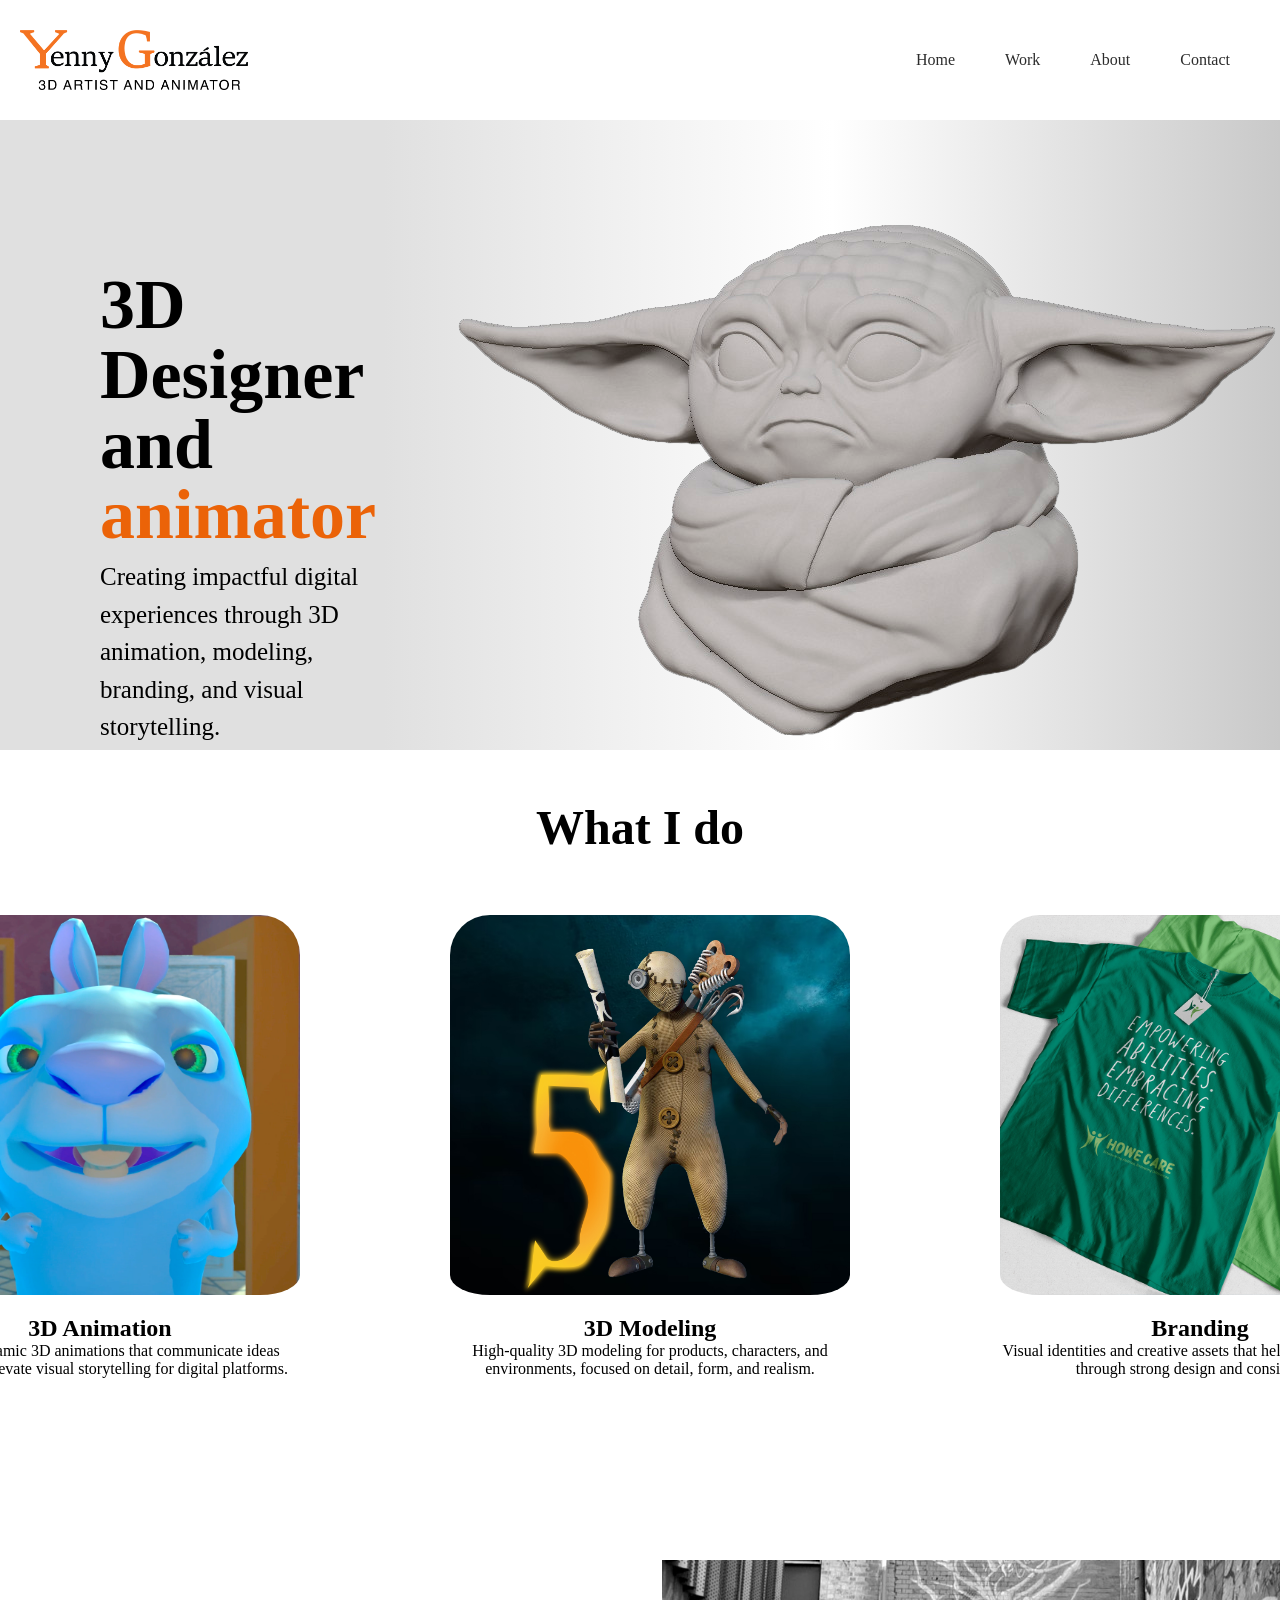
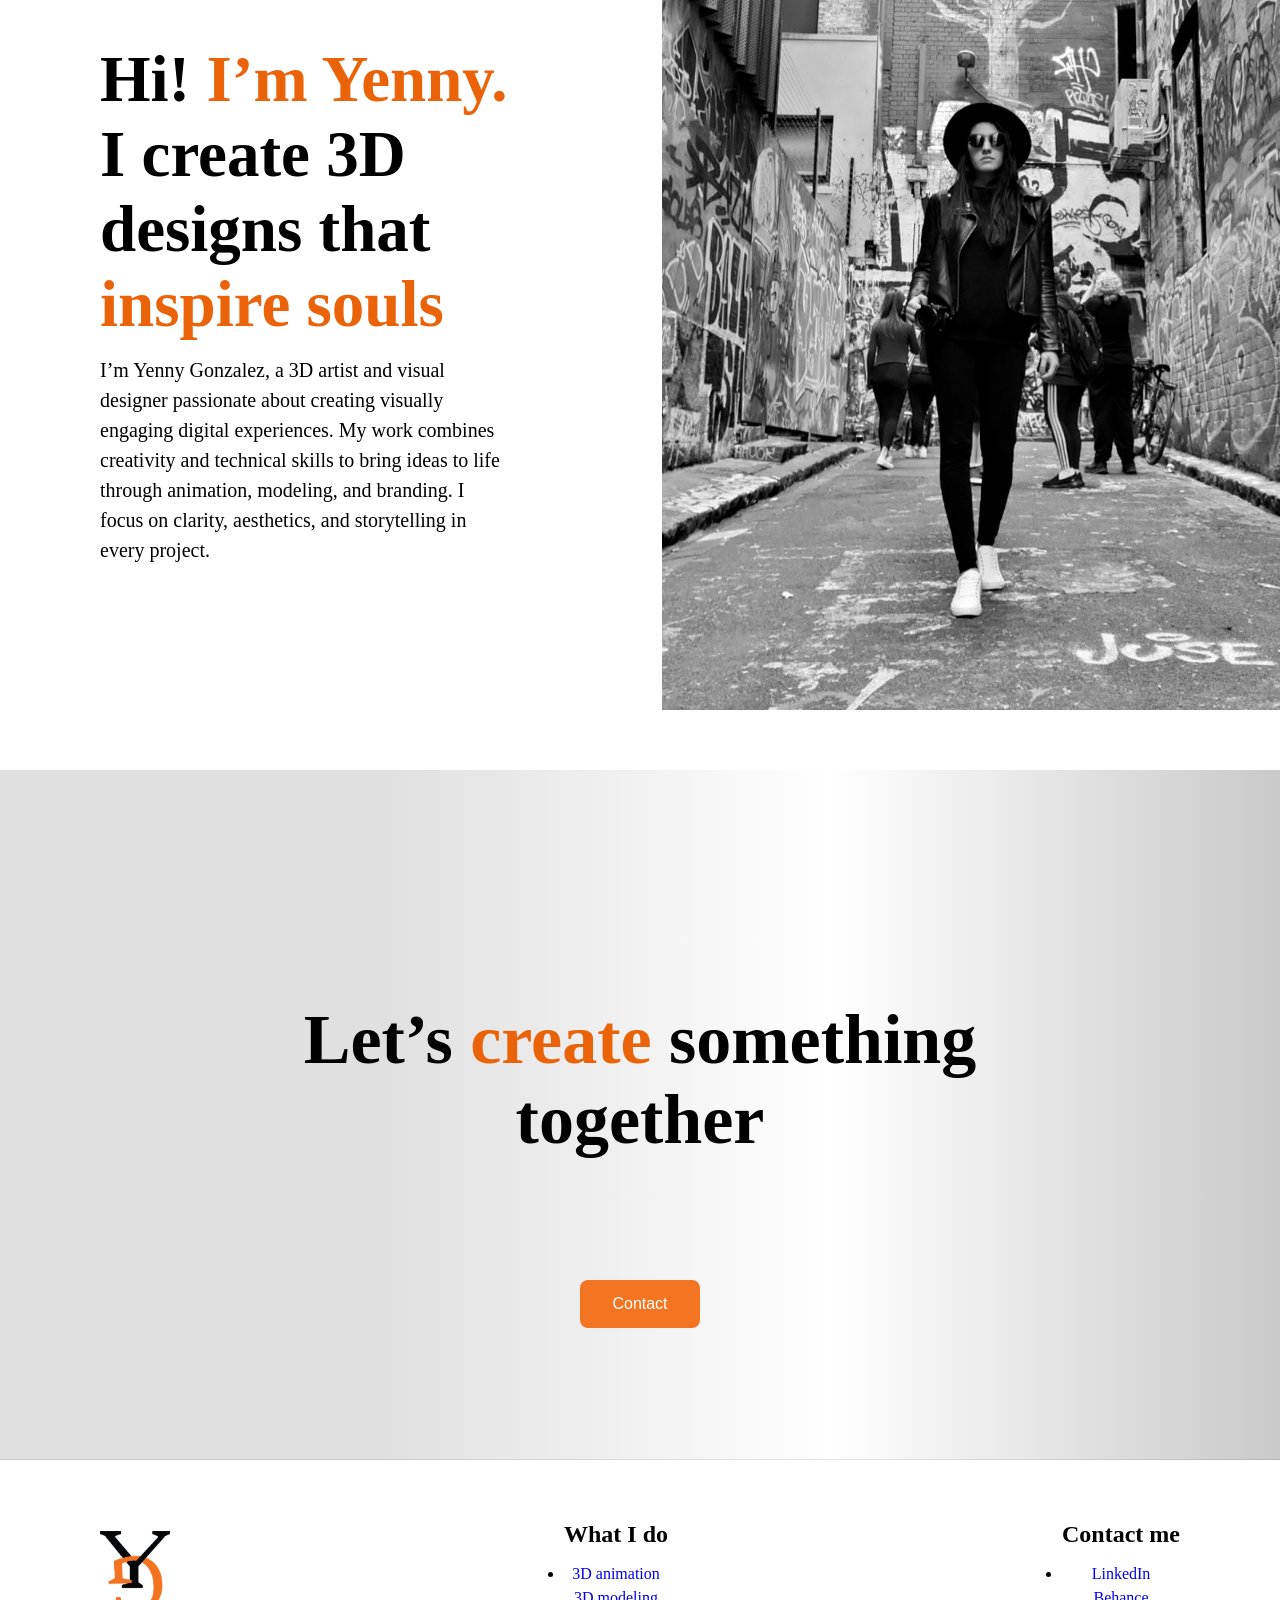
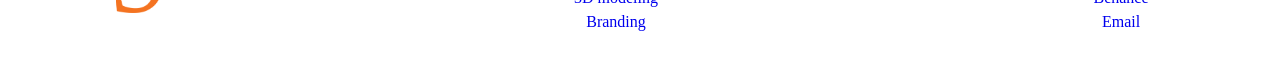
<file: src/index.html>
<!DOCTYPE html>
<html lang="en">

<head>
    <meta charset="UTF-8">
    <meta name="viewport" content="width=device-width, initial-scale=1.0">
    <title>Yenny's Website </title>
    <link rel="stylesheet" href="./style.css">

    <link rel="icon" type="image/png" href="./favicon-96x96.png" sizes="96x96" />
    <link rel="icon" type="image/svg+xml" href="/favicon.svg" />
    <link rel="shortcut icon" href="/favicon.ico" />
    <link rel="apple-touch-icon" sizes="180x180" href="/apple-touch-icon.png" />
    <meta name="apple-mobile-web-app-title" content="Yenny's Portfolio" />
    <link rel="manifest" href="/site.webmanifest" />


    <meta property="og:type" content="website">
    <meta property="og:title" content="Yenny's Portfolio">
    <meta property="og:url" content="https://eclectic-unicorn-446f92.netlify.app/">
    <meta property="og:image" content="file:///C:/Users/Yenag/Desktop/Uni/Web%20Dev/favicon/favicon-96x96.png">
    <meta property="og:description" content="Get to know all my work">


</head>

<body>
    <header>
        <section class="sitelogoandtitle">
            <img src="./assets/YGLogo.png" alt="Website logo">

        </section>

        <nav class="headernavbar">
            <a id="nav-active" href="./index.html" style="text-decoration: none; color: rgb(44, 44, 44);" >Home</a>
            <a href="./work.html" style="text-decoration: none; color: rgb(44, 44, 44)">Work</a>
            <a href="./about.html" style="text-decoration: none;color: rgb(44, 44, 44)">About</a>
            <a href="./contact.html" style="text-decoration: none; color: rgb(44, 44, 44)">Contact</a>
        </nav>
    </header>
    <main>
        <section id="heroimage">
            <!--Left site-->
            <section class="hero-text">
                <h1>3D Designer and <span style="color:rgb(235, 99, 8)">animator</span></h1>
                <h2>Creating impactful digital experiences through 3D animation, modeling, branding, and visual
                    storytelling.</h2>
                    <section id="contact-button">
                        <button>
                            Contact
                        </button>
                    </section>

            </section>
            <!--Right site-->
            <section class="hero-image">
                <img src="./assets/BabyYoda.png" alt="Baby Yoda png">
            </section>


        </section>

        <section id="services">
            <section class="services-text">
                <h1> What I do </h1>
            </section>


            <section id="services-container">
                <section class="image-animation">
                    <img src="./assets/3Danimation.png" alt="3D Animation" width="400" height="400">
                    <h2>
                        3D Animation
                    </h2>
                    <p class="Body-Content">I create dynamic 3D animations that communicate ideas clearly and elevate
                        visual storytelling for digital platforms.</p>
                </section>
                <section class="image-modeling">
                    <img src="./assets/3Dmodeling.jpg" alt="3D Modeling" width="400" height="400">
                    <h2> 3D Modeling </h2>
                    <p class="Body-Content">High-quality 3D modeling for products, characters, and environments, focused
                        on detail, form, and realism.</p>
                </section>
                <section class="image-branding">
                    <img src="./assets/Branding.png" alt="Branding" width="400" height="400">
                    <h2>Branding</h2>
                    <p class="Body-Content">Visual identities and creative assets that help brands stand out through
                        strong design and consistency.</p>
                </section>
            </section>


        </section>

        <section id="About">
            <!--Left site-->
            <section class="about-text">
                <h1>Hi! <span style="color:rgb(235, 99, 8)">I’m Yenny.</span><br>
                    I create 3D designs that <span style="color:rgb(235, 99, 8)">inspire souls</span></h1>
                <p class="About-content">I’m Yenny Gonzalez, a 3D artist and visual designer passionate about creating
                    visually engaging digital experiences. My work combines creativity and technical skills to bring
                    ideas to life through animation, modeling, and branding. I focus on clarity, aesthetics, and
                    storytelling in every project.</p>
            </section>

            <!--Right site-->
            <section class="about-image" style="background-image: url(./assets/Yenny.jpg);">
            </section>
        </section>

        <section id="calltoaction">
            <section class="call-to-action">
                <h1>Let’s <span style="color:rgb(235, 99, 8)">create</span> something together</h1>
                <section id="contact-button">
                        <button>
                            Contact
                        </button>
                    </section>
            </section>
        </section>





    </main>
    <footer class="footer-container" >
            <section class="footer-column">
                <img src="./assets/YGIso.png" alt="Website Logo" width="70px">
            </section>
            <section class="services-links">
                <h2>What I do</h2>
                <ul>
                    <li>
                        <p><a href="/src/index.html" style="text-decoration: none;">3D animation</a></p>
                        <p><a href="/src/index.html" style="text-decoration: none;">3D modeling</a></p>
                        <p><a href="/src/index.html" style="text-decoration: none;">Branding</a></p>
                    </li>
                </ul>
            </section>
            <section class="Contact">
                <h2>Contact me</h2>
                <ul>
                    <li>
                        <p><a href="/src/index.html" style="text-decoration: none;">LinkedIn</a></p>
                        <p><a href="/src/index.html" style="text-decoration: none;">Behance</a></p>
                        <p><a href="/src/index.html" style="text-decoration: none;">Email</a></p>
                    </li>
                </ul>
            </section>
    </footer>
</body>

</html>
</file>
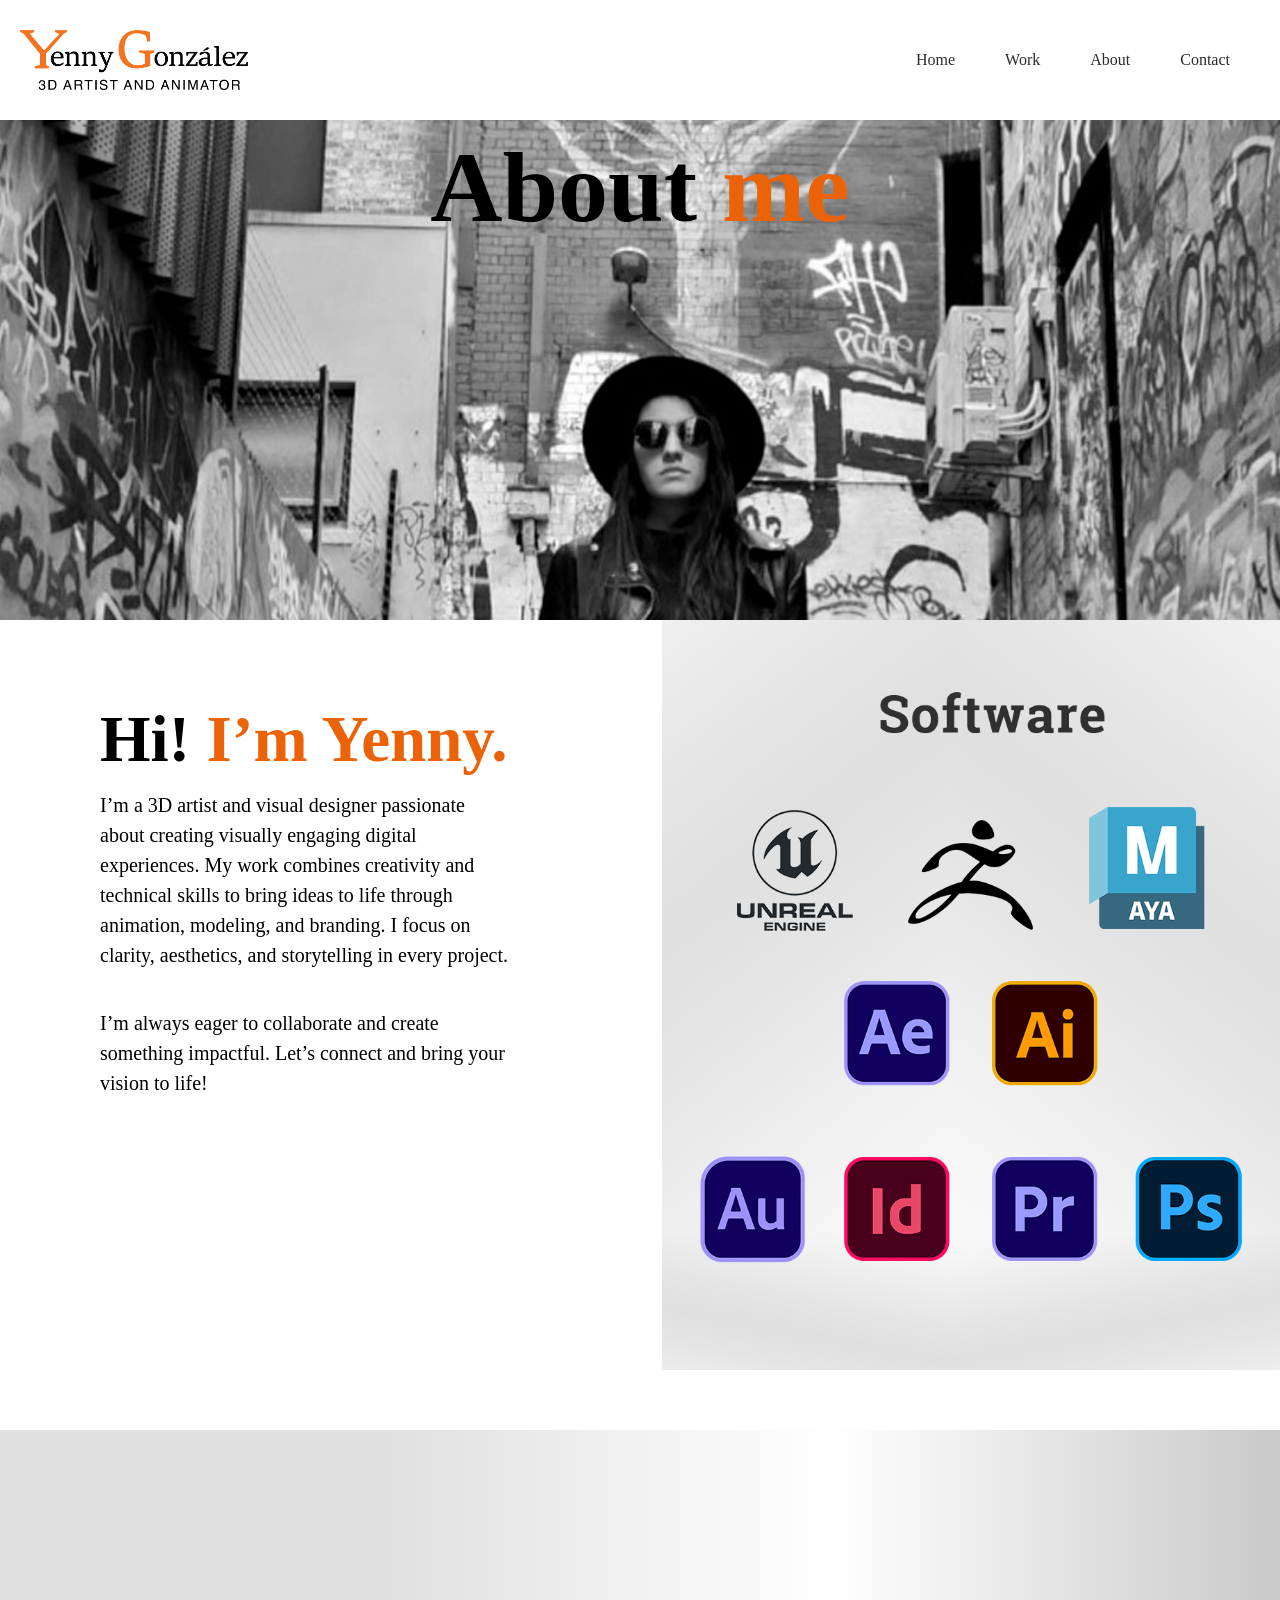
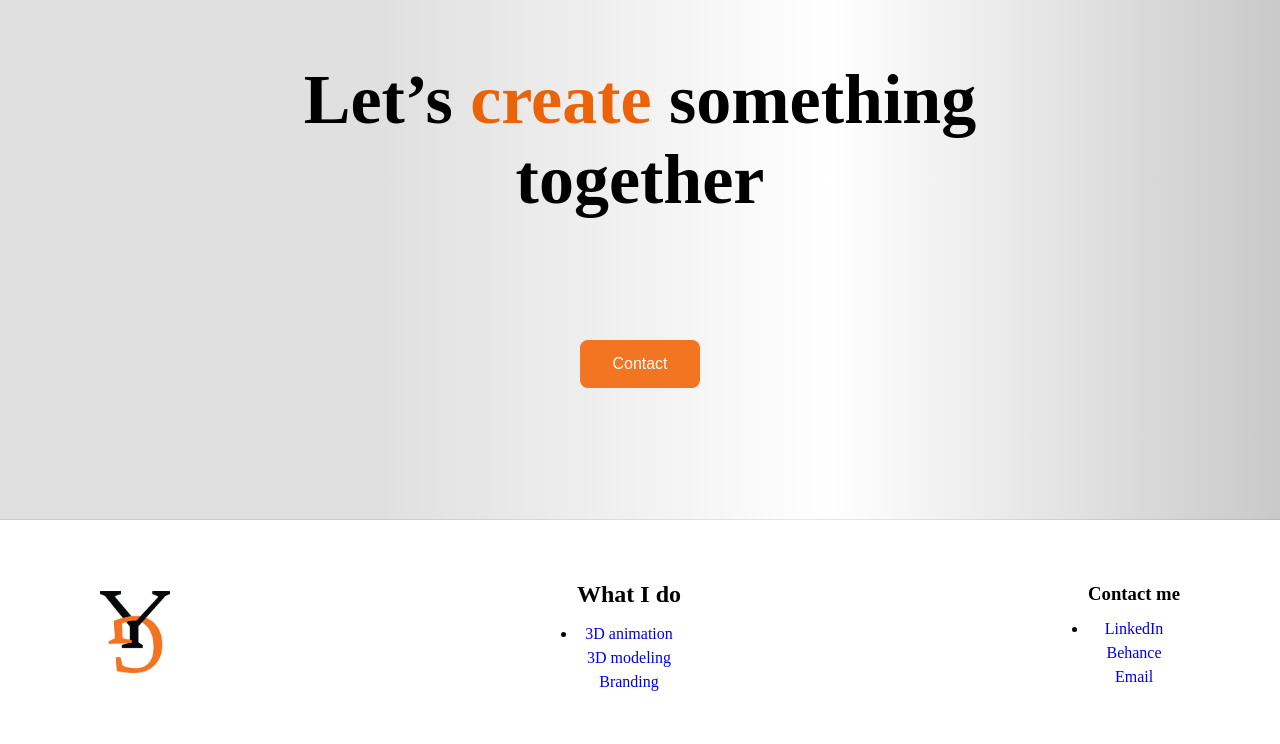
<file: src/about.html>
<!DOCTYPE html>
<html lang="en">

<head>
  <meta charset="UTF-8">
  <meta name="viewport" content="width=device-width, initial-scale=1.0">
  <title>Yenny's Website </title>
  <link rel="stylesheet" href="./style.css">

  <link rel="icon" type="image/png" href="./favicon-96x96.png" sizes="96x96" />
  <link rel="icon" type="image/svg+xml" href="/favicon.svg" />
  <link rel="shortcut icon" href="/favicon.ico" />
  <link rel="apple-touch-icon" sizes="180x180" href="/apple-touch-icon.png" />
  <meta name="apple-mobile-web-app-title" content="Yenny's Portfolio" />
  <link rel="manifest" href="/site.webmanifest" />


  <meta property="og:type" content="website">
  <meta property="og:title" content="Yenny's Portfolio">
  <meta property="og:url" content="https://eclectic-unicorn-446f92.netlify.app/">
  <meta property="og:image" content="file:///C:/Users/Yenag/Desktop/Uni/Web%20Dev/favicon/favicon-96x96.png">
  <meta property="og:description" content="Get to know all my work">

  <script src="./gallery.js" defer></script>


</head>

<body>
  <header>
    <section class="sitelogoandtitle">
      <img src="./assets/YGLogo.png" alt="Website logo">

    </section>

    <nav class="headernavbar">
      <a id="nav-active" href="./index.html" style="text-decoration: none; color: rgb(44, 44, 44);">Home</a>
      <a href="./index.html" style="text-decoration: none; color: rgb(44, 44, 44)">Work</a>
      <a href="./index.html" style="text-decoration: none;color: rgb(44, 44, 44)">About</a>
      <a href="./contact.html" style="text-decoration: none; color: rgb(44, 44, 44)">Contact</a>
    </nav>
  </header>
  <main>
    <section id="main-about">
      <section id="about-image"></section>
      <section class="about-text">
        <h1>About<span style="color:rgb(235, 99, 8)"> me</span></h1>
      </section>


    </section>

    <section id="About">
      <!--Left site-->
      <section class="about-text">
        <h1>Hi! <span style="color:rgb(235, 99, 8)">I’m Yenny.</span><br>
        </h1>

        <p class="About-content">I’m a 3D artist and visual designer passionate about creating visually engaging
          digital experiences. My work combines creativity and technical skills to bring ideas to life through
          animation, modeling, and branding. I focus on clarity, aesthetics, and storytelling in every project.</p>
        <br>
        <p class="About-content">I’m always eager to collaborate and create something impactful. Let’s connect and
          bring your vision to life!</p>

      </section>

      <!--Right site-->
      <section class="about-image" style="background-image: url(./assets/Software.png);">
      </section>
    </section>


    <section id="calltoaction">
      <section class="call-to-action">
        <h1>Let’s <span style="color:rgb(235, 99, 8)">create</span> something together</h1>
        <section id="contact-button">
          <button>
            Contact
          </button>
        </section>
      </section>
    </section>


  </main>
  <footer class="footer-container">
    <section class="footer-column">
      <img src="./assets/YGIso.png" alt="Website Logo" width="70px">
    </section>
    <section class="services-links">
      <h2>What I do</h2>
      <ul>
        <li>
          <p><a href="/src/index.html" style="text-decoration: none;">3D animation</a></p>
          <p><a href="/src/index.html" style="text-decoration: none;">3D modeling</a></p>
          <p><a href="/src/index.html" style="text-decoration: none;">Branding</a></p>
        </li>
      </ul>
    </section>
    <section class="Contact">
      <h3>Contact me</h3>
      <ul>
        <li>
          <p><a href="/src/index.html" style="text-decoration: none;">LinkedIn</a></p>
          <p><a href="/src/index.html" style="text-decoration: none;">Behance</a></p>
          <p><a href="/src/index.html" style="text-decoration: none;">Email</a></p>
        </li>
      </ul>
    </section>
  </footer>
</body>

</html>
</file>
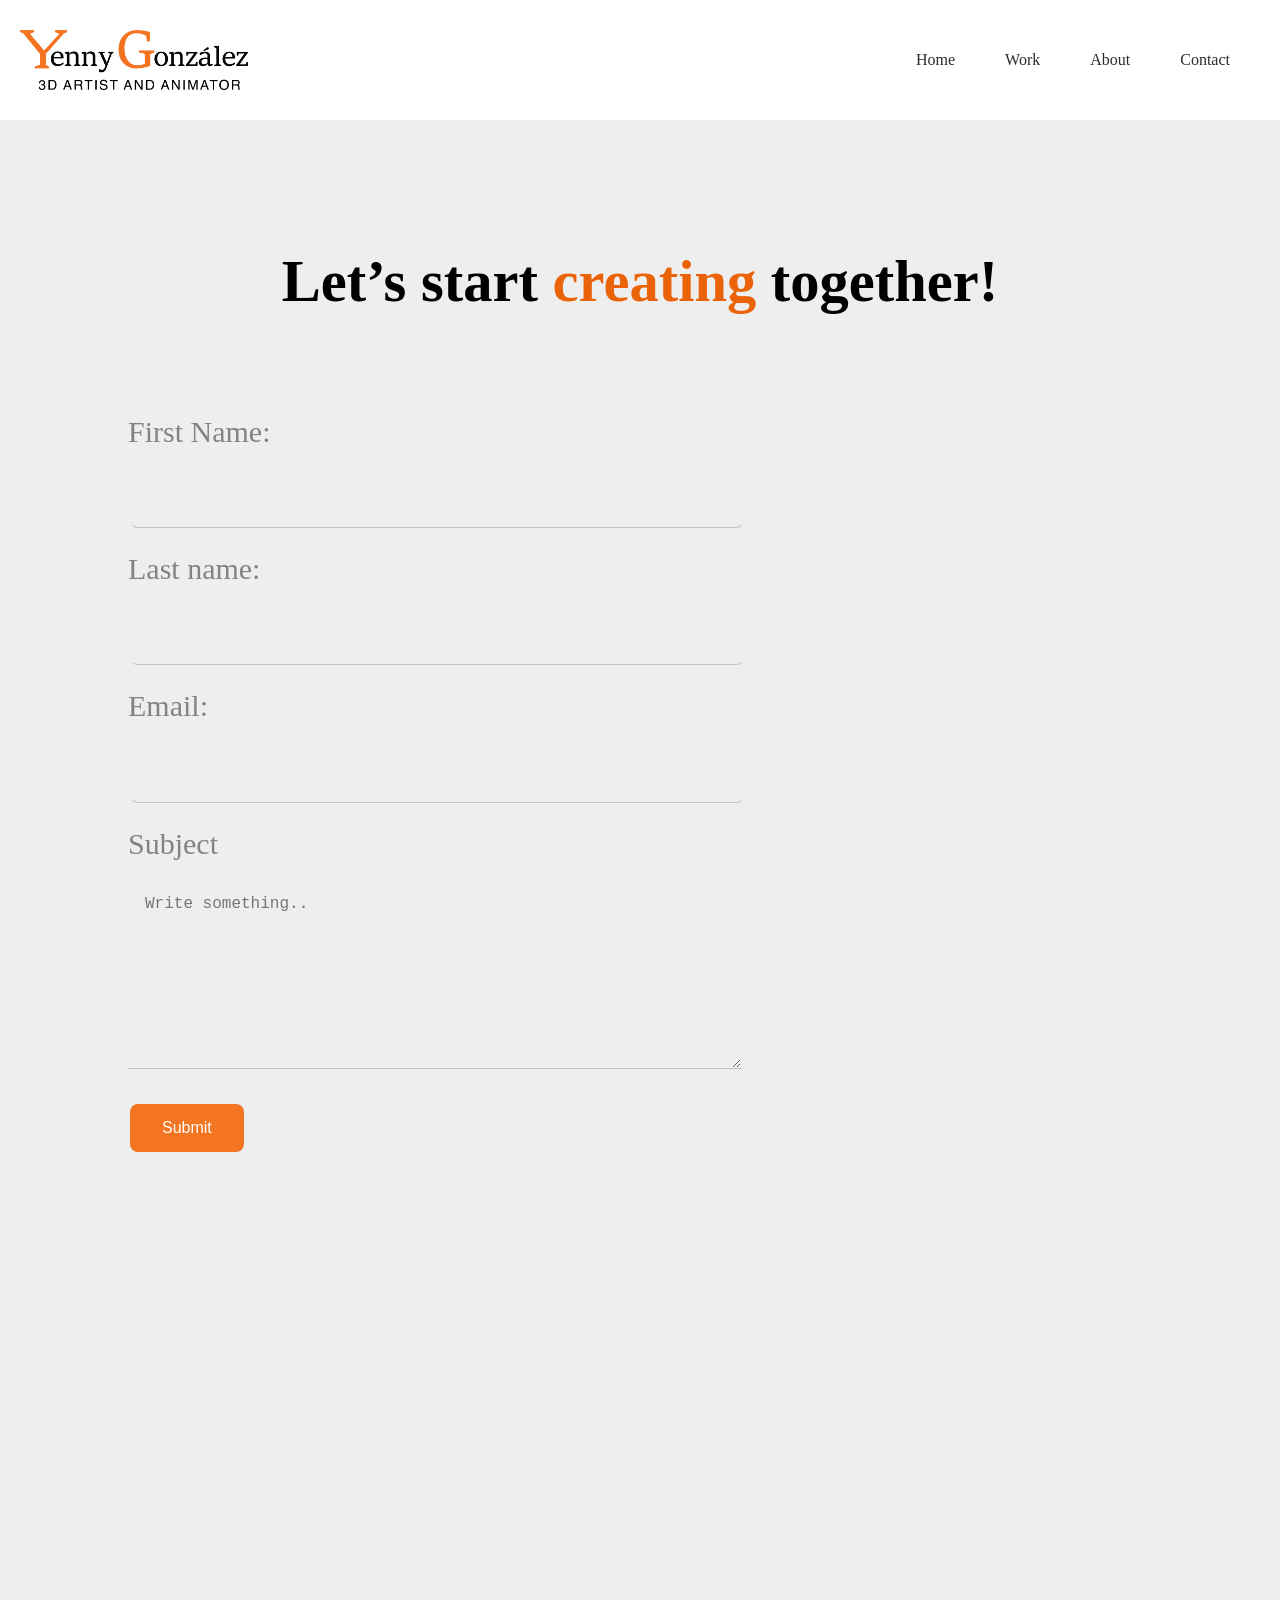
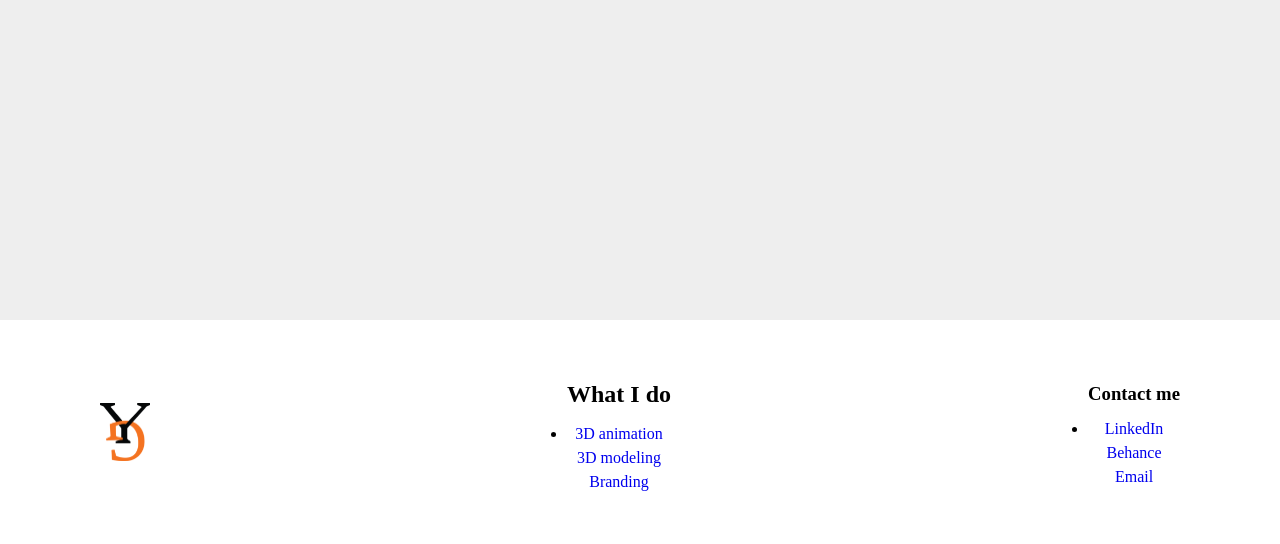
<file: src/contact.html>
<!DOCTYPE html>
<html lang="en">

<head>
    <meta charset="UTF-8">
    <meta name="viewport" content="width=device-width, initial-scale=1.0">
    <title>Yenny's Website </title>
    <link rel="stylesheet" href="./style.css">

    <link rel="icon" type="image/png" href="./favicon-96x96.png" sizes="96x96" />
    <link rel="icon" type="image/svg+xml" href="/favicon.svg" />
    <link rel="shortcut icon" href="/favicon.ico" />
    <link rel="apple-touch-icon" sizes="180x180" href="/apple-touch-icon.png" />
    <meta name="apple-mobile-web-app-title" content="Yenny's Portfolio" />
    <link rel="manifest" href="/site.webmanifest" />


    <meta property="og:type" content="website">
    <meta property="og:title" content="Yenny's Portfolio">
    <meta property="og:url" content="https://eclectic-unicorn-446f92.netlify.app/">
    <meta property="og:image" content="file:///C:/Users/Yenag/Desktop/Uni/Web%20Dev/favicon/favicon-96x96.png">
    <meta property="og:description" content="Get to know all my work">


</head>

<body>
    <header>
        <section class="sitelogoandtitle">
            <img src="./assets/YGLogo.png" alt="Website logo">

        </section>

        <nav class="headernavbar">
            <a id="nav-active" href="./index.html" style="text-decoration: none; color: rgb(44, 44, 44);" >Home</a>
            <a href="./index.html" style="text-decoration: none; color: rgb(44, 44, 44)">Work</a>
            <a href="./index.html" style="text-decoration: none;color: rgb(44, 44, 44)">About</a>
            <a href="./contact.html" style="text-decoration: none; color: rgb(44, 44, 44)">Contact</a>
        </nav>
       
    </header>
    <main>

        <section id="contactform">
            <section class="contact-form">
                <h1>Let’s start <span style="color:rgb(235, 99, 8)">creating</span> together!</h1>
                
    <section class="formsubmit">
    <form action="#">
        <label for="fname"> <span style="color: rgb(131, 131, 131);">First Name:</span></label><br>
        <input type="text" id="fname" name="fname"><br>
        <label for="lname"> <span style="color: rgb(131, 131, 131);">Last name:</span></label><br>
        <input type="text" id="lname" name="lname"><br>
        <label for="Email"><span style="color: rgb(131, 131, 131);">Email:</span></label><br>
        <input type="text" id="Email" name="Email"><br>
        <label for="subject"><span style="color: rgb(131, 131, 131);">Subject</span></label><br>
    <textarea id="subject" name="subject" placeholder="Write something.." style="height:200px"></textarea><br>
        <input type="submit" value="Submit">

    </form>
</section>
            </section>
        </section>





    </main>
    <footer class="footer-container">
            <section class="footer-column">
                <img src="./assets/YGIso.png" alt="Website Logo" width="50">
            </section>
            <section class="services-links">
                <h2>What I do</h2>
                <ul>
                    <li>
                    <p><a href="./index.html" style="text-decoration: none;">3D animation</a></p>
                    <p><a href="./index.html" style="text-decoration: none;">3D modeling</a></p>
                    <p><a href="./index.html" style="text-decoration: none;">Branding</a></p>
                    </li>
                </ul>
            </section>
            <section class="Contact">
                <h3>Contact me</h3>
                <ul>
                    <li>
                    <p><a href="./index.html" style="text-decoration: none;">LinkedIn</a></p>
                    <p><a href="./index.html" style="text-decoration: none;">Behance</a></p>
                    <p><a href="./index.html" style="text-decoration: none;">Email</a></p>
                    </li>
                </ul>
            </section>
    </footer>
</body>


</html>
</file>
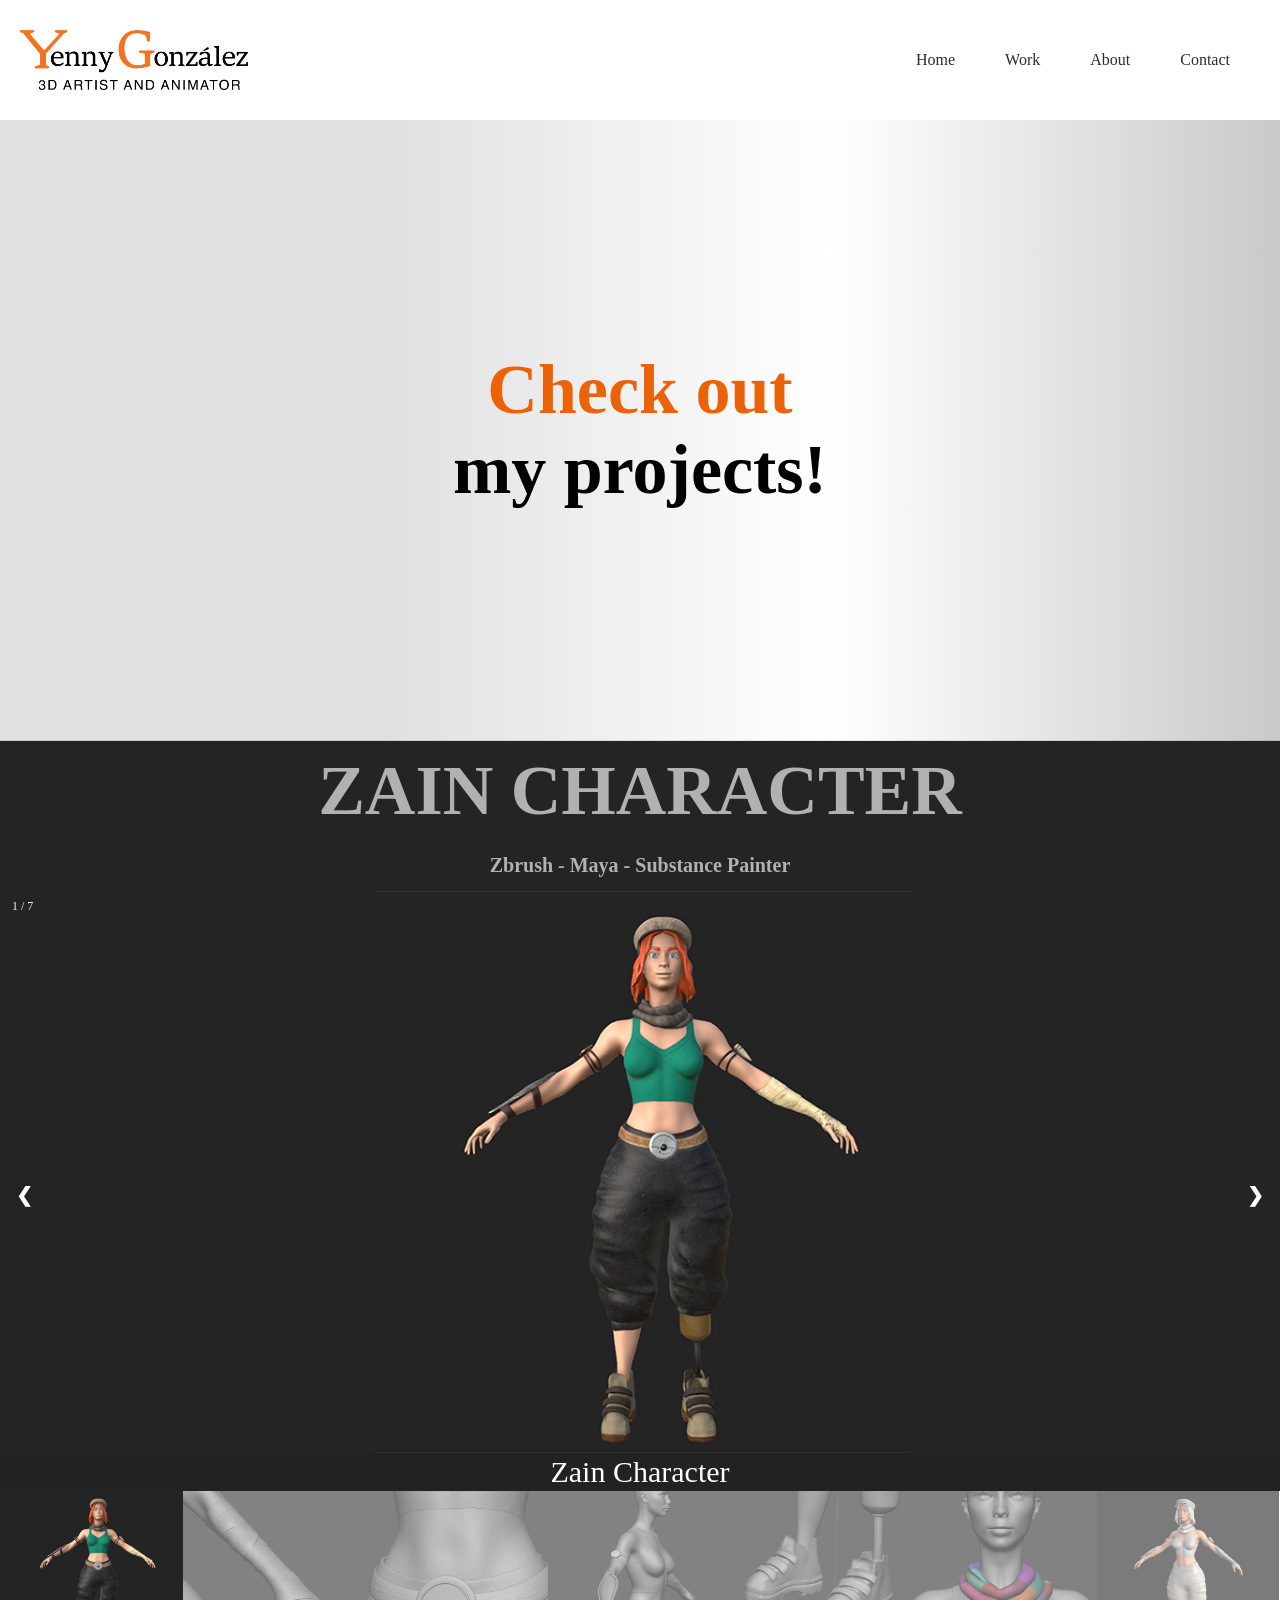
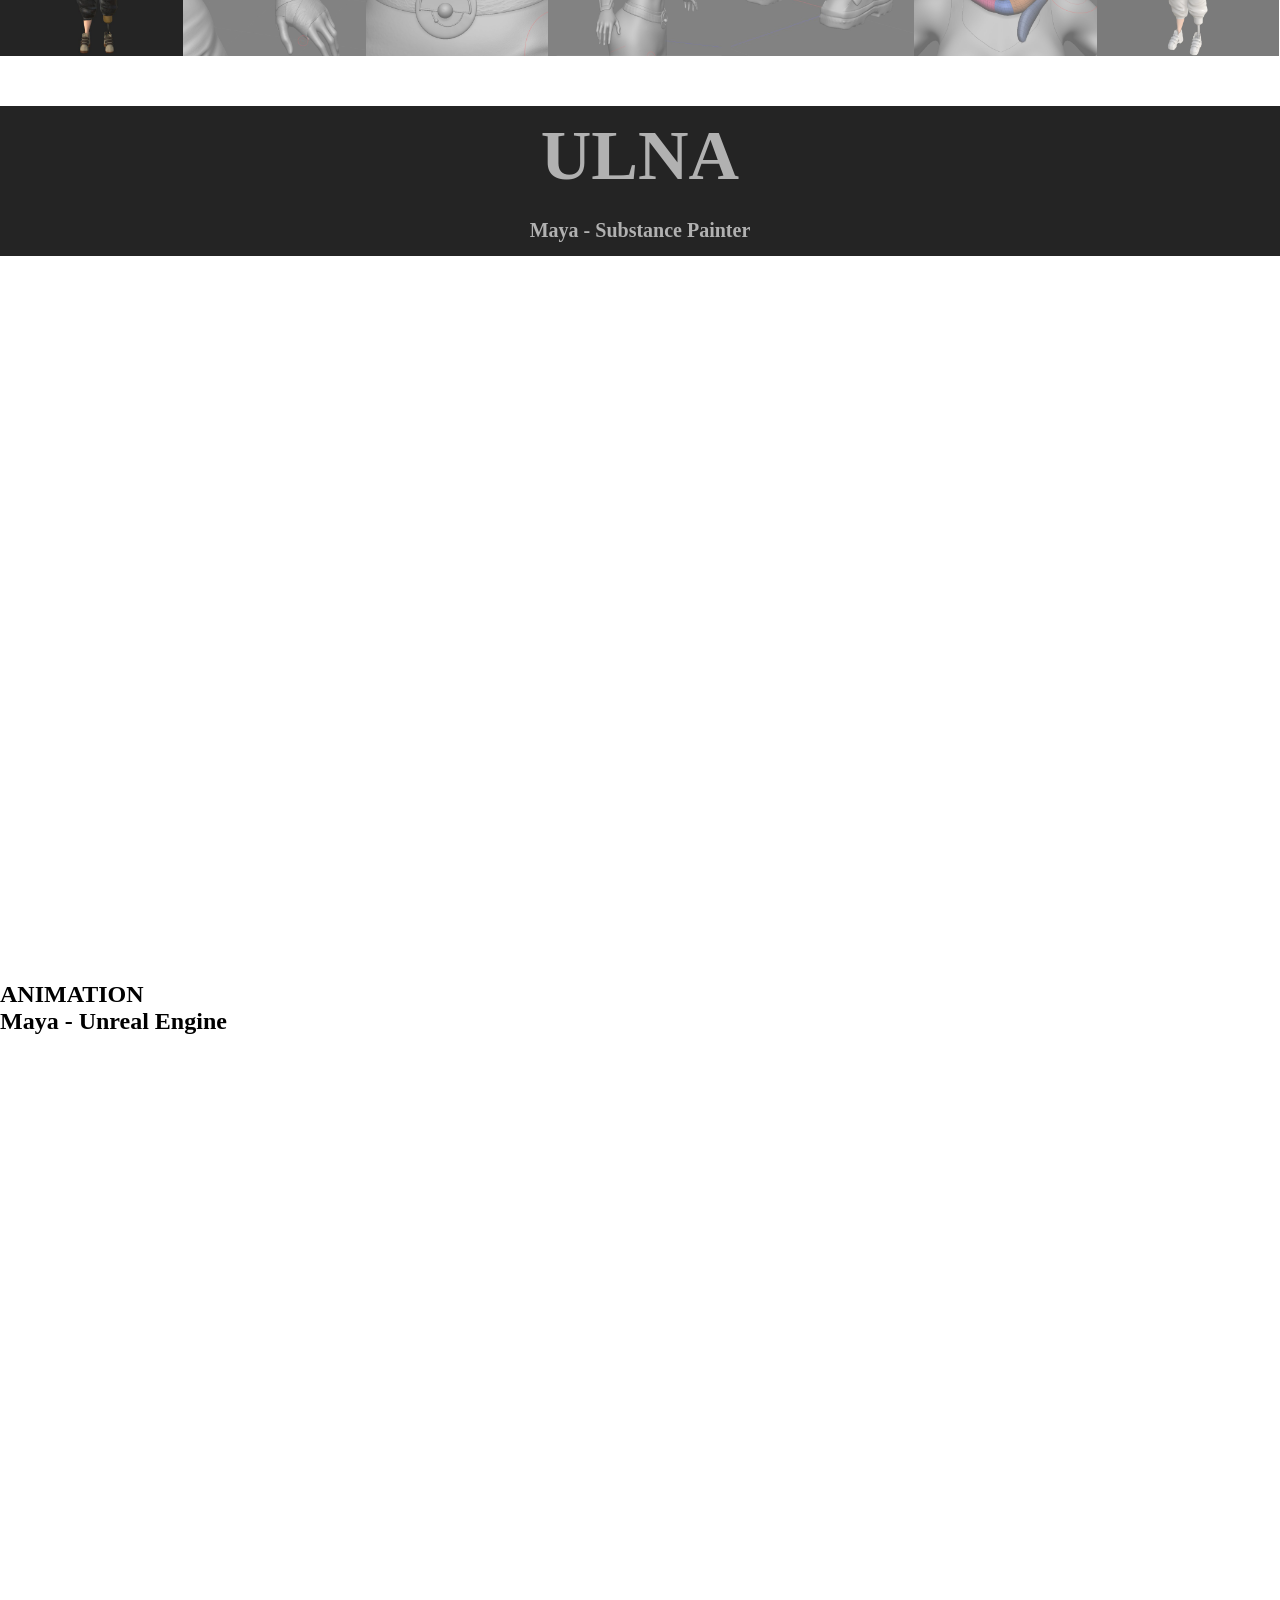
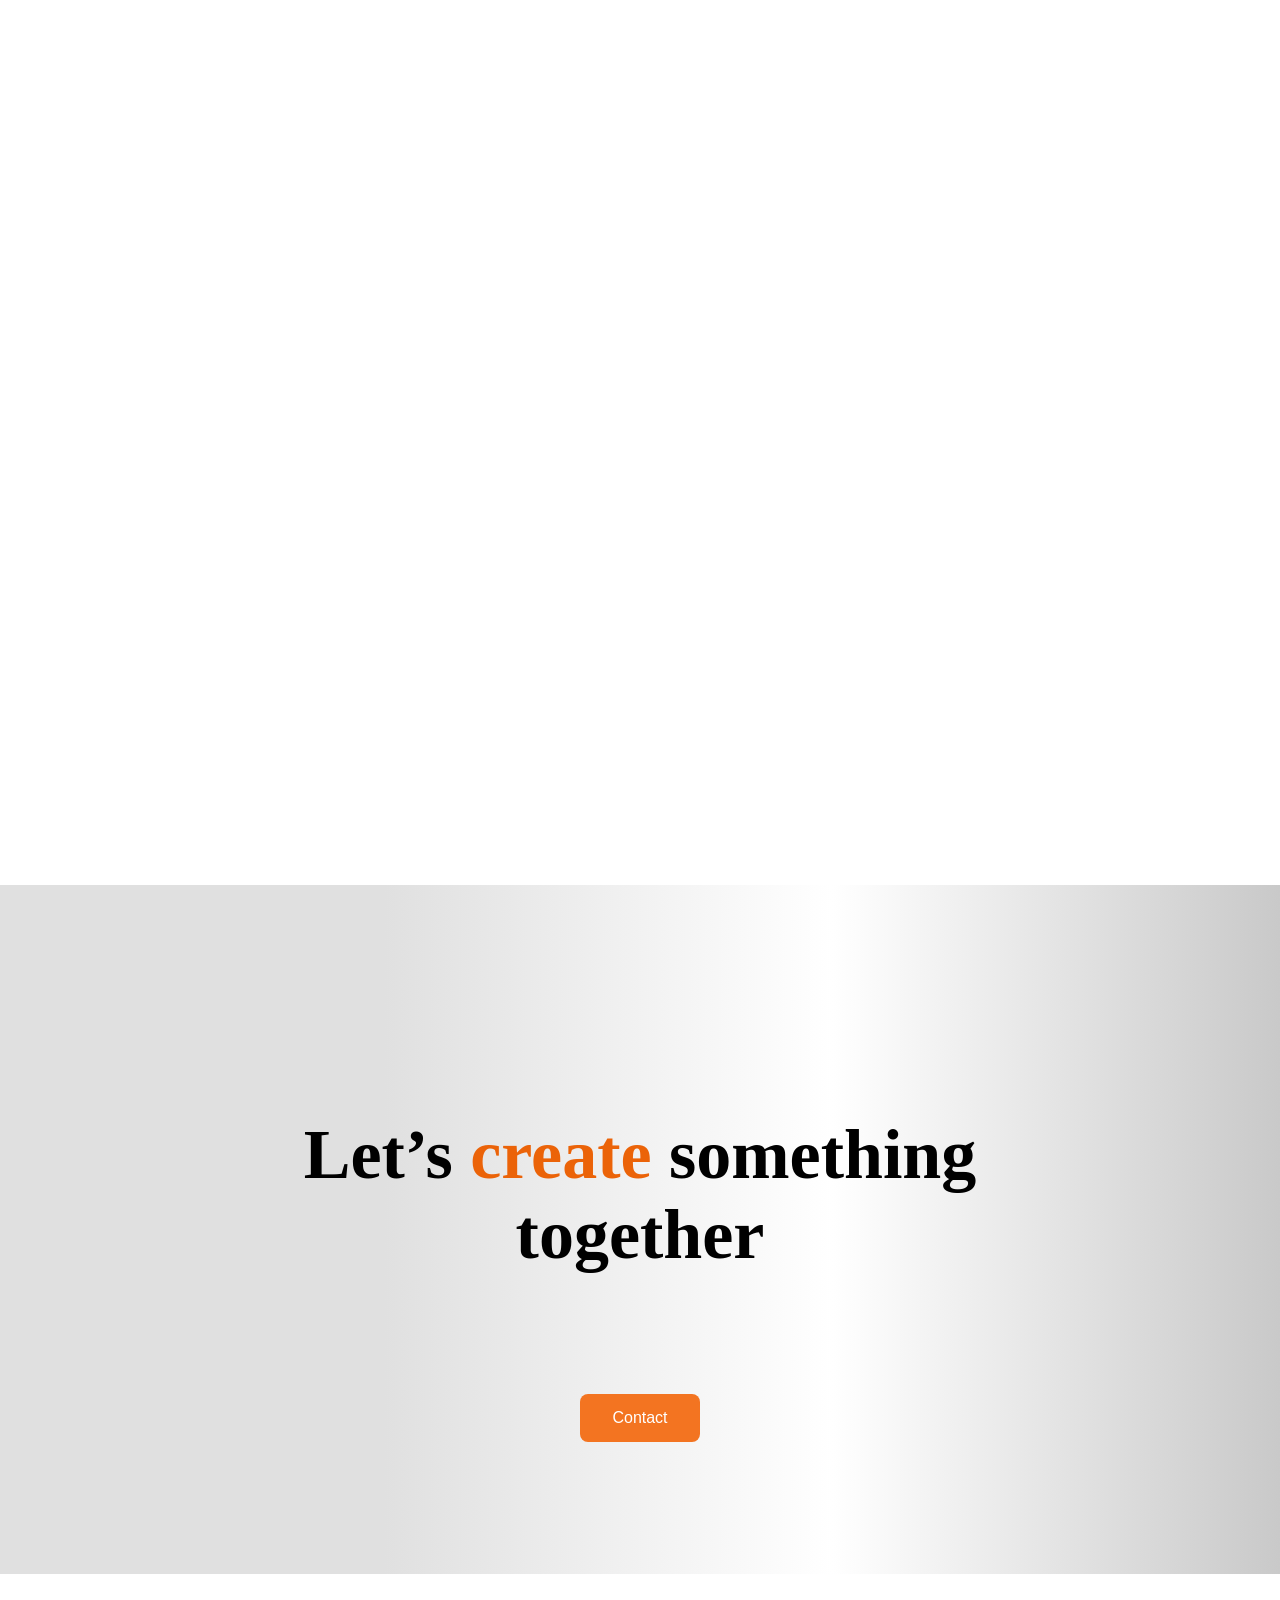
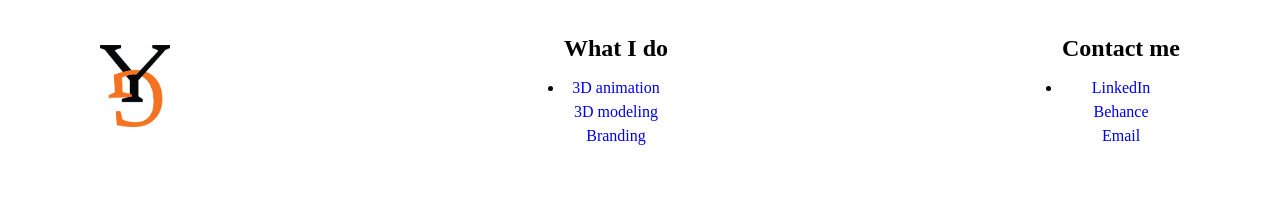
<file: src/work.html>
<!DOCTYPE html>
<html lang="en">

<head>
  <meta charset="UTF-8">
  <meta name="viewport" content="width=device-width, initial-scale=1.0">
  <title>Yenny's Website </title>
  <link rel="stylesheet" href="./style.css">

  <link rel="icon" type="image/png" href="./favicon-96x96.png" sizes="96x96" />
  <link rel="icon" type="image/svg+xml" href="/favicon.svg" />
  <link rel="shortcut icon" href="/favicon.ico" />
  <link rel="apple-touch-icon" sizes="180x180" href="/apple-touch-icon.png" />
  <meta name="apple-mobile-web-app-title" content="Yenny's Portfolio" />
  <link rel="manifest" href="/site.webmanifest" />


  <meta property="og:type" content="website">
  <meta property="og:title" content="Yenny's Portfolio">
  <meta property="og:url" content="https://eclectic-unicorn-446f92.netlify.app/">
  <meta property="og:image" content="file:///C:/Users/Yenag/Desktop/Uni/Web%20Dev/favicon/favicon-96x96.png">
  <meta property="og:description" content="Get to know all my work">

  <script src="./gallery.js" defer></script>


</head>

<body>
  <header>
    <section class="sitelogoandtitle">
      <img src="./assets/YGLogo.png" alt="Website logo">

    </section>

    <nav class="headernavbar">
      <a id="nav-active" href="./index.html" style="text-decoration: none; color: rgb(44, 44, 44);">Home</a>
      <a href="./index.html" style="text-decoration: none; color: rgb(44, 44, 44)">Work</a>
      <a href="./index.html" style="text-decoration: none;color: rgb(44, 44, 44)">About</a>
      <a href="./contact.html" style="text-decoration: none; color: rgb(44, 44, 44)">Contact</a>
    </nav>
  </header>

  <main>


    <section id="calltoaction">
      <section class="call-to-action">
        <h1><span style="color:rgb(235, 99, 8)">Check out </span><br>my projects!</h1>
      </section>
    </section>

    <section id="gallery-zain">
      <h1>ZAIN CHARACTER</h1>
      <h2>Zbrush - Maya - Substance Painter</h2>


      <div class="container">
        <div class="Zain-slides">
          <div class="numbertext">1 / 7</div>
          <img src="./assets/Zain_Full.png" alt="Zain Character" style="width:100%">
        </div>

        <div class="Zain-slides">
          <div class="numbertext">2 / 7</div>
          <img src="./assets/Zain_Arm.png" alt="Zain Arm" style="width:100%">
        </div>

        <div class="Zain-slides">
          <div class="numbertext">3 / 7</div>
          <img src="./assets/Zain_Belt.png" alt="Zain Belt" style="width:100%">
        </div>

        <div class="Zain-slides">
          <div class="numbertext">4 / 7</div>
          <img src="./assets/Zain_Body.png" alt="Zain Body" style="width:100%">
        </div>

        <div class="Zain-slides">
          <div class="numbertext">5 / 7</div>
          <img src="./assets/Zain_Feet.png" alt="Zain Feet" style="width:100%">
        </div>

        <div class="Zain-slides">
          <div class="numbertext">6 / 7</div>
          <img src="./assets/Zain_Scarf.png" alt="Zain Scarf" style="width:100%">
        </div>

        <div class="Zain-slides">
          <div class="numbertext">7 / 7</div>
          <img src="./assets/Zain_FullNoColor.png" alt="Zain Full Body No Color" style="width:100%">
        </div>

        <!-- Next and previous buttons -->
        <a class="prev" onclick="plusSlides(-1)">&#10094;</a>
        <a class="next" onclick="plusSlides(1)">&#10095;</a>

        <!-- Image text -->
        <div class="caption-container">
          <p id="caption"></p>
        </div>

        <!-- Thumbnail images -->
        <div class="row">
          <div class="column">
            <img class="demo cursor" src="./assets/Zain_Full_S.png" style="width:100%" onclick="currentSlide(1)"
              alt="Zain Character">
          </div>
          <div class="column">
            <img class="demo cursor" src="./assets/Zain_Arm_S.png" style="width:100%" onclick="currentSlide(2)"
              alt="Arm">
          </div>
          <div class="column">
            <img class="demo cursor" src="./assets/Zain_Belt_S.png" style="width:100%" onclick="currentSlide(3)"
              alt="Belt">
          </div>
          <div class="column">
            <img class="demo cursor" src="./assets/Zain_Body_S.png" style="width:100%" onclick="currentSlide(4)"
              alt="Body">
          </div>
          <div class="column">
            <img class="demo cursor" src="./assets/Zain_Feet_S.png" style="width:100%" onclick="currentSlide(5)"
              alt="Feet">
          </div>
          <div class="column">
            <img class="demo cursor" src="./assets/Zain_Scarf_S.png" style="width:100%" onclick="currentSlide(6)"
              alt="Scarf">
          </div>
          <div class="column">
            <img class="demo cursor" src="./assets/Zain_FullNoColor_S.png" style="width:100%" onclick="currentSlide(7)"
              alt="Full Body No Color">
          </div>
        </div>
      </div>
    </section>

    <section id="gallery-ulna">
      <h1>ULNA</h1>
      <h2>Maya - Substance Painter</h2>
    </section>

    <iframe width="960" height="715" src="https://www.youtube.com/embed/Xeu5UrrsEWU?autoplay=1&mute=1" frameborder="0"
      allowfullscreen allow="autoplay; muted; repeat"></iframe>

    <section id="Animation">
      <h1>ANIMATION</h1>
      <h2>Maya - Unreal Engine</h2>

      <iframe width="960" height="715" src="https://www.youtube.com/embed/jGuIqFF-b1g" frameborder="0" allowfullscreen
        allow="autoplay; muted; repeat"></iframe>

      <iframe width="960" height="715" src="https://www.youtube.com/embed/gzEszJQXT-E" frameborder="0" allowfullscreen
        allow="autoplay; muted; repeat"></iframe>

    </section>



    <section id="calltoaction">
      <section class="call-to-action">
        <h1>Let’s <span style="color:rgb(235, 99, 8)">create</span> something together</h1>
        <section id="contact-button">
          <button>
            Contact
          </button>
        </section>
      </section>
    </section>
  </main>
  <footer class="footer-container">
    <section class="footer-column">
      <img src="./assets/YGIso.png" alt="Website Logo" width="70px">
    </section>
    <section class="services-links">
      <h2>What I do</h2>
      <ul>
        <li>
        <p><a href="/src/index.html" style="text-decoration: none;">3D animation</a></p>
        <p><a href="/src/index.html" style="text-decoration: none;">3D modeling</a></p>
        <p><a href="/src/index.html" style="text-decoration: none;">Branding</a></p>
        </li>
      </ul>
    </section>
    <section class="Contact">
      <h2>Contact me</h2>
      <ul>
         <li>
        <p><a href="/src/index.html" style="text-decoration: none;">LinkedIn</a></p>
        <p><a href="/src/index.html" style="text-decoration: none;">Behance</a></p>
        <p><a href="/src/index.html" style="text-decoration: none;">Email</a></p>
        </li>
      </ul>
    </section>
  </footer>
</body>

</html>
</file>
<file: src/style.css>
/* Mobile-first CSS overhaul!*/

* {

    margin: 0;

    padding: 0;

}

/*Home page*/

header {

    display: flex;
    justify-content: space-between;
    height: 7.5rem;
    box-shadow: 10px 10px 5px grey;
    flex-wrap: wrap;


}

header>section,
header>nav {
    height: 100%;
    display: flex;
    flex-direction: row;
    justify-content: center;
    align-items: center;

}


section.sitelogoandtitle>img {
    height: 50%;
    margin-left: 20px;
}


nav {
    gap: 50px;
    margin-right: 50px;
}


nav>a:hover,
nav-active {
    background-color: rgb(255, 115, 0);
    text-decoration: none;
    padding: 5px 5px;
    border-radius: 5px;
    position: sticky
}

section#heroimage {
    display: flex;
    flex-direction: row;
    width: 100%;
    height: 70dvh;
    background-image: linear-gradient(to right, rgb(224, 224, 224) 30%, rgb(255, 255, 255), rgb(201, 201, 201));
    overflow: hidden;
}

section#heroimage .hero-image {
    background-size: cover;
    max-height: 100px;
}

section#heroimage .hero-text {
    flex-direction: row;
    align-items: center;
    line-height: 1;
    margin-left: 100px;
    margin-top: 150px;
    width: 50%;
    text-align: left;
}

section#heroimage .hero-text h1 {
    font-size: 70px;
    max-width: 600px;
    margin-bottom: 3%;
}

section#heroimage .hero-text h2 {
    font-size: 25px;
    font-weight: normal;
    margin-bottom: 5%;
    line-height: 1.5;
    max-width: 600px;
}

section#heroimage button {
    background-color: #f37421;
    border: none;
    color: white;
    padding: 15px 32px;
    text-align: center;
    text-decoration: none;
    display: inline-block;
    font-size: 16px;
    margin: 4px 2px;
    cursor: pointer;
    border-radius: 8px;
}


section#services {
    width: 100%;
    height: 90dvh;
    display: flex;
    flex-direction: column;
    text-align: center;
}

section#services .services-text h1 {
    font-size: 48px;
    padding-top: 50px;
}

#services-container {
    width: 100%;
    display: flex;
    flex-direction: row;
    gap: 150px;
    justify-content: center;
    padding-top: 50px;
    margin: 10px 10px;
}

#services-container img {
    border-radius: 10%;
    padding-bottom: 5%;
}

.p.body-content {
    max-width: 200px;
    padding: 30px;
}

section#About {
    display: flex;
    flex-direction: row;
    width: 100%;
    height: 90dvh;
    gap: 150px;
}

section#About .about-image {
    flex-direction: column;
    width: 60%;
    height: 750px;
    background-image: url(Yenny.jpg);
    background-size: cover;
    background-position: center;
}

section#About .about-text {
    width: 40%;
    flex-direction: column;
    margin-left: 100px;
}

section#About .about-text h1 {
    font-size: 65px;
    max-width: 600px;
    margin-bottom: 3%;
    margin-top: 20%;
}

section#About .about-text p {
    font-size: 20px;
    font-weight: normal;
    margin-bottom: 5%;
    line-height: 1.5;
    max-width: 600px;
}

section#calltoaction {
    display: flex;
    width: 100%;
    background-image: linear-gradient(to right, rgb(224, 224, 224) 30%, rgb(255, 255, 255), rgb(201, 201, 201));

}

.call-to-action {
    width: 100%;
    font-size: 50px;
    text-align: center;
    margin: 10% 10%;
}

.call-to-action button {
    background-color: #f37421;
    border: none;
    color: white;
    padding: 15px 32px;
    text-align: center;
    text-decoration: none;
    display: inline-block;
    font-size: 16px;
    margin: 4px 2px;
    cursor: pointer;
    border-radius: 8px;
}

.footer-container {
    display: flex;
    flex-direction: row;
    align-items: center;
    justify-content: space-between;
    margin: 50px 100px;

}

.footer-container p {
    line-height: 1.5;
}


.services-links {
    line-height: 2;
    text-align: center;
}

.Contact {
    line-height: 2;
    text-align: center;
}

/*About page*/

section#main-about .about-text h1 {
    font-size: 100px;
    padding-top: 10px;
    padding-bottom: 10px;
    align-items: center;
    text-align: center;
    color: rgb(0, 0, 0);
}

section#main-about {
    width: 100%;
    overflow: hidden;
    background-image: url(./assets/Yenny.jpg);
    background-attachment: fixed;
    background-repeat: no-repeat;
    background-size: cover;
    height: 500px;
}


/*Work page*/

section#gallery-zain h1 {
    font-size: 70px;
    padding-top: 10px;
    padding-bottom: 10px;
    align-items: center;
    text-align: center;
    background-color: rgb(36, 36, 36);
    color: rgb(177, 177, 177);
    height: 100px;
    align-content: center;
}

section#gallery-zain h2 {
    font-size: 20px;
    height: 50px;
    padding-top: 10px;
    padding-bottom: 10px;
    align-items: center;
    text-align: center;
    background-color: rgb(36, 36, 36);
    color: rgb(177, 177, 177);
    align-content: center;
}

* {
    box-sizing: border-box;
}

img {
    vertical-align: middle;
}

.container {
    position: relative;
}

.modeling-slides {
    display: none;
}

.cursor {
    cursor: pointer;
}

.prev,
.next {
    cursor: pointer;
    position: absolute;
    top: 40%;
    width: auto;
    padding: 16px;
    margin-top: -50px;
    color: white;
    font-weight: bold;
    font-size: 20px;
    border-radius: 0 3px 3px 0;
    user-select: none;
    -webkit-user-select: none;
}

.next {
    right: 0;
    border-radius: 3px 0 0 3px;
}

.prev:hover,
.next:hover {
    background-color: rgba(0, 0, 0, 0.8);
}

.numbertext {
    color: #f2f2f2;
    font-size: 12px;
    padding: 8px 12px;
    position: absolute;
    top: 0;
}

.caption-container {
    text-align: center;
    background-color: #222;
    padding: 2px 16px;
    color: white;
    font-size: 30px;
}

.row:after {
    content: "";
    display: table;
    clear: both;
    padding-bottom: 50px;
}

.column {
    float: left;
    width: 14.28%;
}

.demo {
    opacity: 0.6;
}

.active,
.demo:hover {
    opacity: 1;
}

iframe {
    display: block;
    margin: 0 auto;
    margin-top: 10px;
    border: none;
    border-radius: 10px;
}

section#gallery-ulna h1 {
    font-size: 70px;
    padding-top: 10px;
    padding-bottom: 10px;
    align-items: center;
    text-align: center;
    background-color: rgb(36, 36, 36);
    color: rgb(177, 177, 177);
    height: 100px;
    align-content: center;
}

section#gallery-ulna h2 {
    font-size: 20px;
    height: 50px;
    padding-top: 10px;
    padding-bottom: 10px;
    align-items: center;
    text-align: center;
    background-color: rgb(36, 36, 36);
    color: rgb(177, 177, 177);
    align-content: center;
}

section#calltoaction {
    background-color: rgb(36, 36, 36);
    background-size: cover;
    background-position: center;
}

section#calltoaction h1 {
    font-size: 70px;
    text-align: center;
    margin: 10% 10%;
    color: black;
}



/*Contact us page*/

section#contactform {
    display: flex;
    width: 100%;
    height: 200dvh;
    background-color: rgb(238, 238, 238);
}

.contact-form {
    width: 100%;
    font-size: 50px;
    text-align: center;
    margin: 10%;
}

.contact-form .formsubmit {
    font-size: 30px;
    margin-top: 100px;
    text-align: left;
}

.contact-form input {
    background-color: #f37421;
    border: none;
    color: white;
    padding: 15px 32px;
    text-align: center;
    text-decoration: none;
    display: inline-block;
    font-size: 16px;
    margin: 4px 2px;
    cursor: pointer;
    border-radius: 8px;
}

input[type=text],
select,
textarea {
    width: 60%;
    padding: 12px;
    background-color: #eeeeee;
    border: 1px solid #eeeeee;
    border-bottom: 1px solid #c2c2c2;
    margin-top: .5rem;
    margin-bottom: 1.5rem;
    padding-top: 1.6rem;
    padding-bottom: 1.6rem;
    padding-left: 1rem;
    font-size: 1rem;
    resize: vertical;


}







/*Landscape phones and portrait tablets*/
@media screen and (max-width: 600px) {

    header>section,
    header>nav {
        height: 50%;
        width: 100%;
        margin-top: 10px;

    }

    section.sitelogoandtitle>img {
        height: 90%;
        align-items: center;
        margin-left: 0px;
    }

    nav {
        gap: 40px;
        width: 100%;
        margin-right: 0px;
    }

    section#heroimage {
        display: flex;
        flex-direction: column;
        width: 100%;
        background-image: linear-gradient(to right, rgb(224, 224, 224) 30%, rgb(255, 255, 255), rgb(201, 201, 201));
    }

    .img {
        width: 10%;
        height: 50%;
        background-size: cover;
    }

    section#heroimage .hero-text {
        align-items: center;
        line-height: 1;
        margin-left: 10px;
        margin-right: 20px;
        margin-top: 10px;
        width: 100%;
        text-align: center;
    }

    section#heroimage .hero-text h1 {
        font-size: 50px;
        max-width: 350px;
        margin-bottom: 3%;
        margin-top: 3%;
    }

    section#heroimage .hero-text h2 {
        font-size: 20px;
        font-weight: normal;
        margin-bottom: 5%;
        line-height: 1.5;
        max-width: 350px;
    }

    section#services {
        width: 100%;
        height: 160dvh;
        text-align: center;
    }

    #services-container {
        width: 100%;
        display: flex;
        flex-direction: column;
        overflow: hidden;
        gap: 30px;
        padding-bottom: 2px;
    }

    #services-container img {
        width: 250px;
        height: 250px;
    }

    #services-container p.body-content {
        max-width: 100%;
        padding: 30px;
    }

    section#services .services-text h1 {
        font-size: 50px;
        padding-top: 10px;
        padding-bottom: 10px;
        align-items: center;
    }

    #services-container {
        width: 100%;
        display: flex;
        flex-direction: column;
        justify-content: center;
        margin: 10px 10px;
    }

    #services-container img {
        border-radius: 10%;
        padding-bottom: 5%;
    }

    p.Body-Content {
        max-width: 400px;
        padding: 30px;
        font-size: 20px;
    }

    section#About {
        display: flex;
        flex-direction: column;
        width: 100%;
        gap: 10px;
    }

    section#About .about-text {
        width: 100%;
        flex-direction: column;
        margin: 10px 10px;
        text-align: center;

    }

    section#About .about-text h1 {
        font-size: 50px;
        margin-bottom: 3%;
        margin: 10px 10px;
    }

    section#About .about-text p {
        font-size: 20px;
        font-weight: normal;
        line-height: 1.2;
        text-align: justify;
        margin: 10px 10px;
    }

    section#About .about-image {
        width: 100%;
    }

    .call-to-action {
        width: 100%;
        font-size: 25px;
    }

    .footer-container {
        display: flex;
        flex-direction: column;
        justify-content: center;
        align-items: center;
        justify-content: space-between;
        margin: 20px 50px 20px;
    }

    .footer-container p {
        line-height: 1.5;
    }

    .services-links {
        padding-bottom: 10px;
        padding-top: 10px;
        font-size: 20px;
    }

    .Contact {
        font-size: 20px;
    }


    /*Contact us page*/

    .contact-form {
        font-size: 30px;
        text-align: center;
    }

    .contact-form .formsubmit {
        font-size: 25px;
        margin-top: 100px;
        text-align: center;
    }

    section#contactform {
        height: 130dvh;
    }



    /*About page*/

    section#main-about .about-text h1 {
        align-items: baseline;
        text-align: center;
        margin-top: 120px;
        color: rgb(235, 99, 8);
        line-height: 1;
    }

    section#main-about {
        width: 100%;
        overflow: hidden;
        background-image: url(./assets/Yenny.jpg);
        background-attachment: fixed;
        background-repeat: no-repeat;
        background-size: cover;
        background-position: center;
        height: 500px;
    }

    /*Work page*/

    section#gallery-zain h1 {
        font-size: 30px;
        height: 50px;
    }

    section#gallery-zain h2 {
        font-size: 15px;
        height: 30px;
    }

    iframe {
        height: 200px;
        width: 100%;
    }

    .caption-container {
        font-size: 15px;
    }

    section#gallery-ulna h1 {
        font-size: 30px;
        height: 50px;
    }

    section#gallery-ulna h2 {
        font-size: 15px;
        height: 30px;
    }

    section#gallery-zain h2 {
        font-size: 15px;
        height: 30px;
    }

    section#Animation h1 {
        padding-top: 20px;
    }

    section#calltoaction {
        background-image: linear-gradient(to right, rgb(224, 224, 224) 30%, rgb(255, 255, 255), rgb(201, 201, 201));
        background-size: cover;
        background-position: center;
    }

    section#calltoaction h1 {
        font-size: 30px;
        text-align: center;
        margin: 10% 10%;
        color: rgb(0, 0, 0);
    }



    /*Desktop/Laptop/etc - Large screens*/
    @media screen and (min-width: 1200px) {

        nav {
            gap: 80px;
            width: 50%;
        }

        section#heroimage {
            width: 100%;
            height: 70dvh;
            background-image: linear-gradient(to right, rgb(224, 224, 224) 30%, rgb(255, 255, 255), rgb(201, 201, 201));
        }
    }
}
</file>
